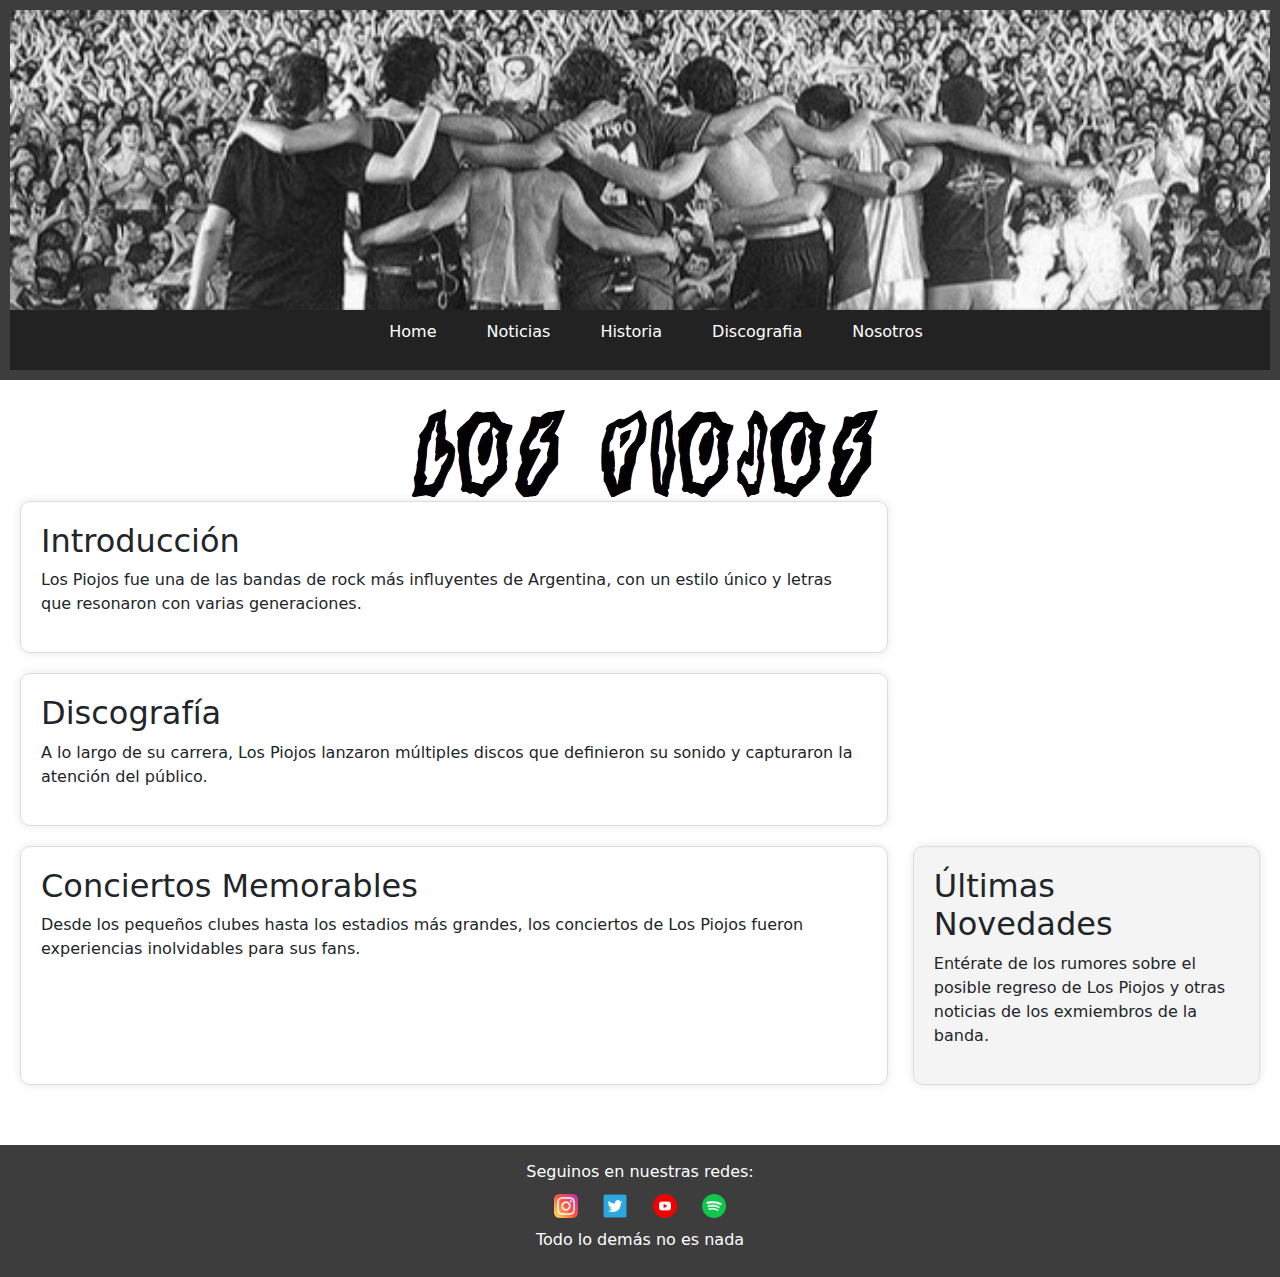
<file: index.html>
<!DOCTYPE html>
<html lang="en">
<head>
    <meta charset="UTF-8">
    <meta name="viewport" content="width=device-width, initial-scale=1.0">
    <meta name="description" content="Descubre todo sobre Los Piojos, la icónica banda de rock argentino. Explora su discografía completa, fechas de giras, noticias y más. Escucha sus grandes éxitos en Spotify.">

    <link rel="preconnect" href="https://fonts.googleapis.com">
    <link rel="preconnect" href="https://fonts.gstatic.com" crossorigin>
    <link href="https://fonts.googleapis.com/css2?family=Ubuntu:ital,wght@0,300;0,400;0,500;0,700;1,300;1,400;1,500;1,700&display=swap" rel="stylesheet">
    <link rel="stylesheet" href="https://cdnjs.cloudflare.com/ajax/libs/animate.css/4.1.1/animate.min.css"/>
    <link rel="stylesheet" href="css/estilo.css">
    <link rel="icon" href="img/infinito.ico" type="image/x-icon">
    <link href="https://cdn.jsdelivr.net/npm/bootstrap@5.3.0-alpha3/dist/css/bootstrap.min.css" rel="stylesheet">
    <script src="https://cdn.jsdelivr.net/npm/bootstrap@5.3.0-alpha3/dist/js/bootstrap.bundle.min.js"></script>


    <title>Los Piojos | Todo Sobre la Mítica Banda de Rock Argentino</title>
</head>
<body>
    <header>
        <div id="carouselExample" class="carousel slide" data-bs-ride="carousel">
            <div class="carousel-inner">
                <div class="carousel-item active">
                    <img src="img/lospiojosfondo.jfif" class="d-block w-100" alt="Los Piojos 1">
                </div>
                <div class="carousel-item">
                    <img src="img/piojos2.jpg" class="d-block w-100" alt="Los Piojos 2">
                </div>
                <div class="carousel-item">
                    <img src="img/piojos3.jpg" class="d-block w-100" alt="Los Piojos 3">
                </div>
            </div>
            <button class="carousel-control-prev" type="button" data-bs-target="#carouselExample" data-bs-slide="prev">
                <span class="carousel-control-prev-icon" aria-hidden="true"></span>
                <span class="visually-hidden">Previous</span>
            </button>
            <button class="carousel-control-next" type="button" data-bs-target="#carouselExample" data-bs-slide="next">
                <span class="carousel-control-next-icon" aria-hidden="true"></span>
                <span class="visually-hidden">Next</span>
            </button>
        </div>

        <nav>
            <ul>
                <li>
                    <a href="index.html">Home</a>
                </li>
                <li>
                    <a href="html/noticias.html">Noticias</a>
                </li>
                <li>
                    <a href="html/historia.html">Historia</a>
                </li>
                <li>
                    <a href="html/discografia.html">Discografia</a>
                </li>
                <li>
                    <a href="html/nosotros.html">Nosotros</a>
                </li>
            </ul>
        </nav>

     </header>

     <main class="flex-container">
        <div class="title-image">
            <img src="img/titulo_piojos.png" alt="letra fuente Los Piojos" class="img-title">
        </div>
    
        <section class="section" id="seccion1">
            <h2>Introducción</h2>
            <p>Los Piojos fue una de las bandas de rock más influyentes de Argentina, con un estilo único y letras que resonaron con varias generaciones.</p>
        </section>
        <section class="section" id="seccion2">
            <h2>Discografía</h2>
            <p>A lo largo de su carrera, Los Piojos lanzaron múltiples discos que definieron su sonido y capturaron la atención del público.</p>
        </section>
        <section class="section" id="seccion3">
            <h2>Conciertos Memorables</h2>
            <p>Desde los pequeños clubes hasta los estadios más grandes, los conciertos de Los Piojos fueron experiencias inolvidables para sus fans.</p>
        </section>
    
        <aside class="sidebar">
            <h2>Últimas Novedades</h2>
            <p>Entérate de los rumores sobre el posible regreso de Los Piojos y otras noticias de los exmiembros de la banda.</p>
        </aside>

    </main>
    
    


    <footer>
        <p>Seguinos en nuestras redes:</p>
        <div class="social-icons">
            <a href="https://www.instagram.com/lospiojosoficial?utm_source=ig_web_button_share_sheet&igsh=ZDNlZDc0MzIxNw==" target="_blank" aria-label="Instagram">
                <img src="img/instagram-icon.png" alt="Instagram">
            </a>
            <a href="https://x.com/piojosoficial" target="_blank" aria-label="Twitter">
                <img src="img/twitter-icon.png" alt="Twitter">
            </a>
            <a href="https://www.youtube.com/@OficialLosPiojos" target="_blank" aria-label="YouTube">
                <img src="img/youtube-icon.png" alt="YouTube">
            </a>
            <a href="https://open.spotify.com/intl-es/artist/0SnyKkoyBaB2fG8IJH4xmU?si=rE6_kmeyRdGjo5HHh5IkLw" target="_blank" aria-label="Spotify">
                <img src="img/spotify-icon.png" alt="Spotify">
            </a>
        </div>
        <p class="footer-legend">Todo lo demás no es nada</p>
    </footer>
    
    
</body>
</html>
</file>
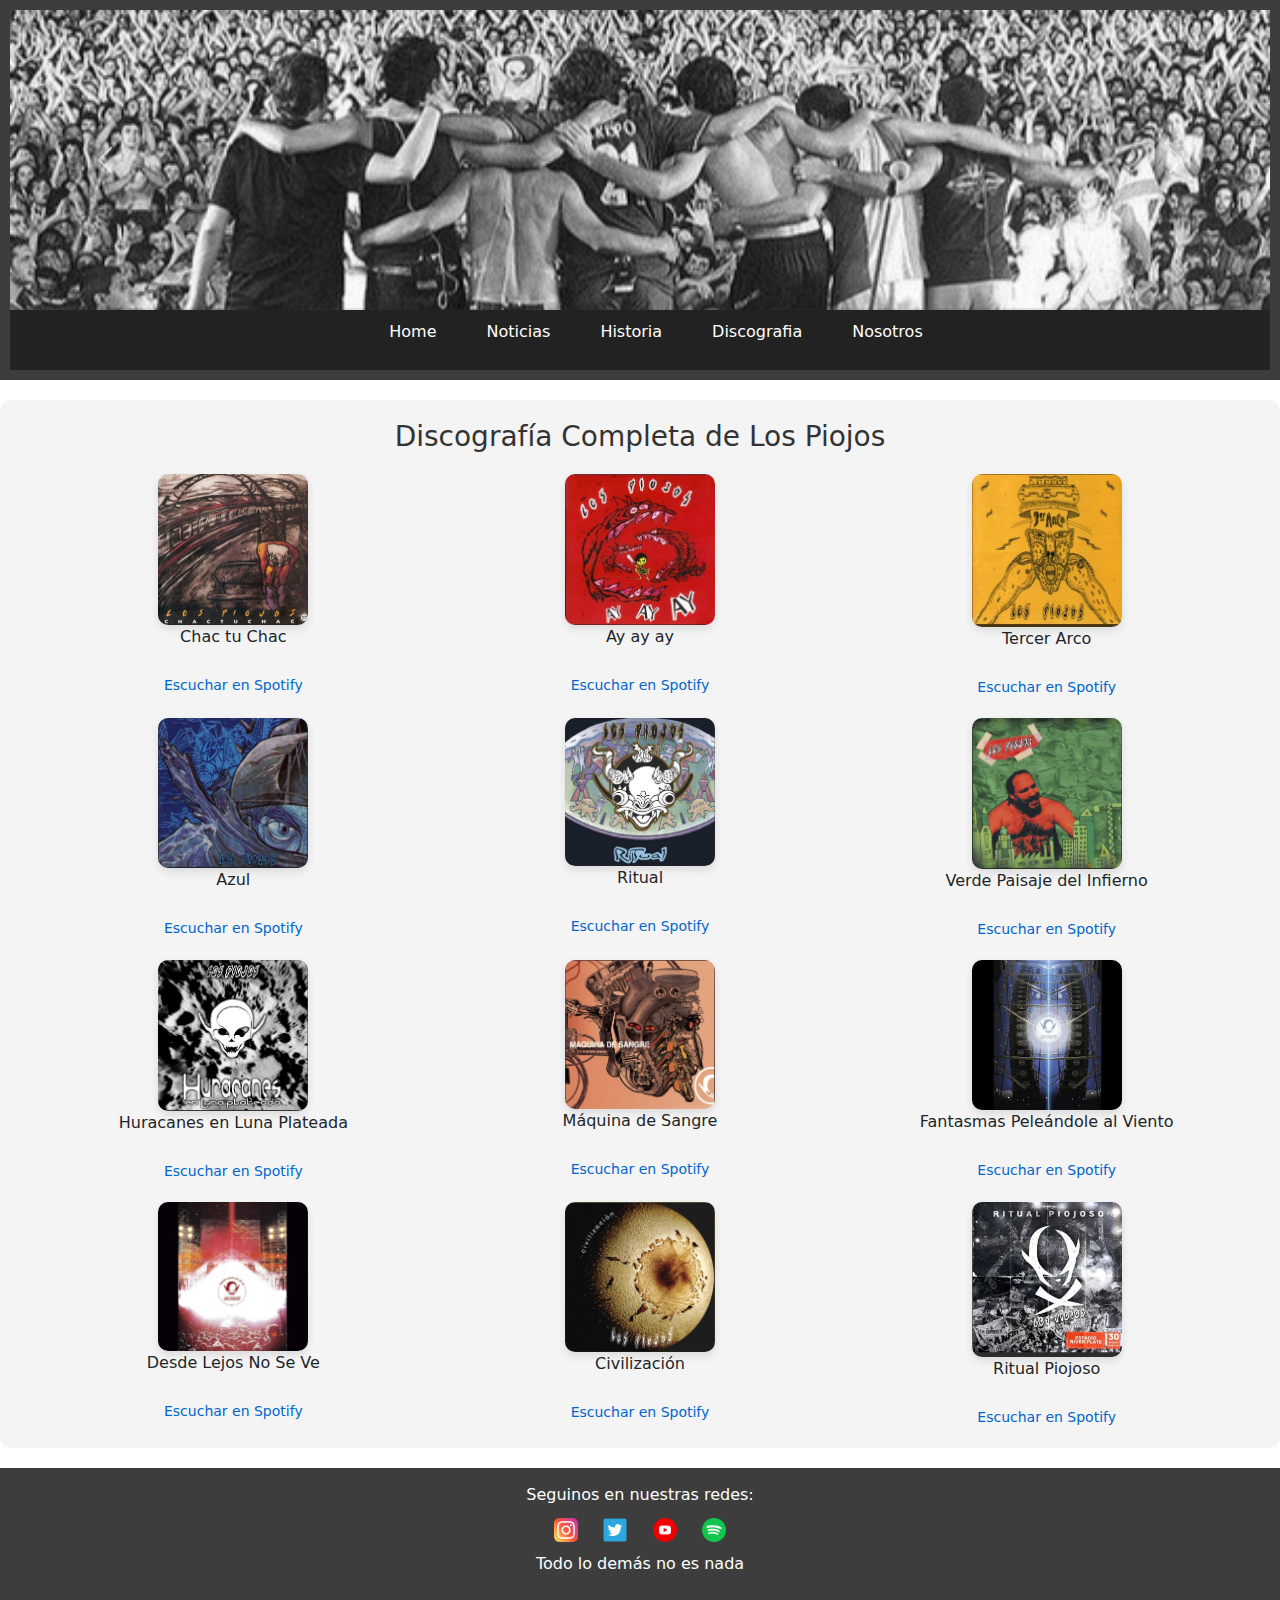
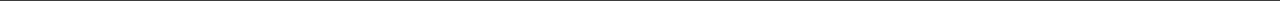
<file: html/discografia.html>
<!DOCTYPE html>
<html lang="en">
    <head>
        <meta charset="UTF-8">
        <meta name="viewport" content="width=device-width, initial-scale=1.0">
        <meta name="description" content="Explora la discografía completa de Los Piojos, la legendaria banda de rock argentino. Conoce sus álbumes, escucha sus canciones en Spotify y revive su legado musical." />

        <link rel="preconnect" href="https://fonts.googleapis.com">
        <link rel="preconnect" href="https://fonts.gstatic.com" crossorigin>
        <link href="https://fonts.googleapis.com/css2?family=Ubuntu:ital,wght@0,300;0,400;0,500;0,700;1,300;1,400;1,500;1,700&display=swap" rel="stylesheet">
        <link rel="stylesheet" href="../css/estilo.css">
        <link rel="icon" href="../img/infinito.ico" type="image/x-icon">
        <link rel="stylesheet" href="https://cdnjs.cloudflare.com/ajax/libs/animate.css/4.1.1/animate.min.css"/>
        <link href="https://cdn.jsdelivr.net/npm/bootstrap@5.3.0-alpha3/dist/css/bootstrap.min.css" rel="stylesheet">
        <script src="https://cdn.jsdelivr.net/npm/bootstrap@5.3.0-alpha3/dist/js/bootstrap.bundle.min.js"></script>

    
        <title>Discografia | Los piojos</title>
    </head>
<body>
    <header>
        <div id="carouselExample" class="carousel slide" data-bs-ride="carousel">
            <div class="carousel-inner">
                <div class="carousel-item active">
                    <img src="../img/lospiojosfondo.jfif" class="d-block w-100" alt="Los Piojos 1">
                </div>
                <div class="carousel-item">
                    <img src="../img/piojos2.jpg" class="d-block w-100" alt="Los Piojos 2">
                </div>
                <div class="carousel-item">
                    <img src="../img/piojos3.jpg" class="d-block w-100" alt="Los Piojos 3">
                </div>
            </div>
            <button class="carousel-control-prev" type="button" data-bs-target="#carouselExample" data-bs-slide="prev">
                <span class="carousel-control-prev-icon" aria-hidden="true"></span>
                <span class="visually-hidden">Previous</span>
            </button>
            <button class="carousel-control-next" type="button" data-bs-target="#carouselExample" data-bs-slide="next">
                <span class="carousel-control-next-icon" aria-hidden="true"></span>
                <span class="visually-hidden">Next</span>
            </button>
        </div>

        <nav>
            <ul>
                <li>
                    <a href="../index.html">Home</a>
                </li>
                <li>
                    <a href="noticias.html">Noticias</a>
                </li>
                <li>
                    <a href="historia.html">Historia</a>
                </li>
                <li>
                    <a href="discografia.html">Discografia</a>
                </li>
                <li>
                    <a href="nosotros.html">Nosotros</a>
                </li>
            </ul>
        </nav>
    </header>   

    <main class="flex-container" id="discografia">
        <h2>Discografía Completa de Los Piojos</h2>
    
        <div class="discografia-grid">
            <div class="disco">
                <img src="../img/chactuchac.jpeg" alt="Portada Disco Chac tu chac" class="animate__animated">
                <p>Chac tu Chac</p>
                <a href="https://open.spotify.com/album/5OWKnhm9lqNlQwZRXdzzLK?si=iaLGPdsoT5Ks8mpAvmB8KA" target="_blank">Escuchar en Spotify</a>
            </div>
            <div class="disco">
                <img src="../img/ayayay.jpeg" alt="Portada Disco Ay ay ay" class="animate__animated">
                <p>Ay ay ay</p>
                <a href="https://open.spotify.com/album/5kgCug9cl7cMJ5BY3wigRK?si=MjdKa9erScC74TJWMWGMCA" target="_blank">Escuchar en Spotify</a>
            </div>
            <div class="disco">
                <img src="../img/tercerarco.jpeg" alt="Portada Disco Tercer Arco" class="animate__animated">
                <p>Tercer Arco</p>
                <a href="https://open.spotify.com/album/2tqxwMkehDRiz4gErUNZ0Q?si=4U2SNkCdT_yDKIfxFOD5Xw" target="_blank">Escuchar en Spotify</a>
            </div>
            <div class="disco">
                <img src="../img/azul.jpeg" alt="Portada Disco Azul" class="animate__animated">
                <p>Azul</p>
                <a href="https://open.spotify.com/album/0ryyNNi9K5iLu7v4uQSJ4c?si=07W2zsfDQLelZiVUnm0dzA" target="_blank">Escuchar en Spotify</a>
            </div>
            <div class="disco">
                <img src="../img/ritual.jpeg" alt="Portada Disco Ritual" class="animate__animated">
                <p>Ritual</p>
                <a href="https://open.spotify.com/album/47XbhizOVQhLU4g4A3J53M?si=bCfOQYBdTg6dsVzcWwCG-Q" target="_blank">Escuchar en Spotify</a>
            </div>
            <div class="disco">
                <img src="../img/verdePaisaje.jpeg" alt="Portada Disco Verde Paisaje" class="animate__animated">
                <p>Verde Paisaje del Infierno</p>
                <a href="https://open.spotify.com/album/0i2Y8YNiC3oQDFIsgWI3cP?si=Ug6XTJexQ2aLNx6G0oV7VA" target="_blank">Escuchar en Spotify</a>
            </div>
            <div class="disco">
                <img src="../img/huracanes.jpeg" alt="Portada Disco Huracanes en Luna Plateada" class="animate__animated">
                <p>Huracanes en Luna Plateada</p>
                <a href="https://open.spotify.com/album/0ZpWjfD5LMjMJvrCdC7P3J?si=6HdNf12tTjGkR3sXslcj6g" target="_blank">Escuchar en Spotify</a>
            </div>
            <div class="disco">
                <img src="../img/maquina.jpeg" alt="Portada Disco Maquina de Sangre" class="animate__animated">
                <p>Máquina de Sangre</p>
                <a href="https://open.spotify.com/album/5kCM1EfwsAr8VuV7OS5zLL?si=-8m3YwPRQ7G4N5r-q9bA0g" target="_blank">Escuchar en Spotify</a>
            </div>
            <div class="disco">
                <img src="../img/dvdFantasmas.jpeg" alt="Portada Dvd Fantasmas Peleandole al viento" class="animate__animated">
                <p>Fantasmas Peleándole al Viento</p>
                <a href="https://open.spotify.com/album/7MRwDeZfPnfMEkeTV1DqIx?si=BpCOF-U_Q5ycANH9CaT57g" target="_blank">Escuchar en Spotify</a>
            </div>
            <div class="disco">
                <img src="../img/dvdDesdeLejos.jpeg" alt="Portada Dvd Desde Lejos no se ve" class="animate__animated">
                <p>Desde Lejos No Se Ve</p>
                <a href="https://open.spotify.com/album/0pklZTMjcGqRk3d6W3puxz?si=ZkpdCDWDQ_-DO7POXtV8Wg" target="_blank">Escuchar en Spotify</a>
            </div>
            <div class="disco">
                <img src="../img/civilizacion.jpeg" alt="Portada Disco Civilizacion" class="animate__animated">
                <p>Civilización</p>
                <a href="https://open.spotify.com/album/0aPjWHFy8wvMwUBhWVq6TV?si=xufFfURiRXWIy2r3XudgTw" target="_blank">Escuchar en Spotify</a>
            </div>
            <div class="disco">
                <img src="../img/ultimoRitual.jpeg" alt="Portada Disco Ritual Piojoso" class="animate__animated">
                <p>Ritual Piojoso</p>
                <a href="https://open.spotify.com/album/7v7UBXatukF69a99XWjjX6?si=p5UZvPtJRCyWrPT9MM-c3A" target="_blank">Escuchar en Spotify</a>
            </div>
        </div>
    </main>
    
    

    <footer>
        <p>Seguinos en nuestras redes:</p>
        <div class="social-icons">
            <a href="https://www.instagram.com/lospiojosoficial?utm_source=ig_web_button_share_sheet&igsh=ZDNlZDc0MzIxNw==" target="_blank" aria-label="Instagram">
                <img src="../img/instagram-icon.png" alt="Instagram">
            </a>
            <a href="https://x.com/piojosoficial" target="_blank" aria-label="Twitter">
                <img src="../img/twitter-icon.png" alt="Twitter">
            </a>
            <a href="https://www.youtube.com/@OficialLosPiojos" target="_blank" aria-label="YouTube">
                <img src="../img/youtube-icon.png" alt="YouTube">
            </a>
            <a href="https://open.spotify.com/intl-es/artist/0SnyKkoyBaB2fG8IJH4xmU?si=rE6_kmeyRdGjo5HHh5IkLw" target="_blank" aria-label="Spotify">
                <img src="../img/spotify-icon.png" alt="Spotify">
            </a>
        </div>
        <p class="footer-legend">Todo lo demás no es nada</p>
    </footer>
    
</body>
</html>
</file>
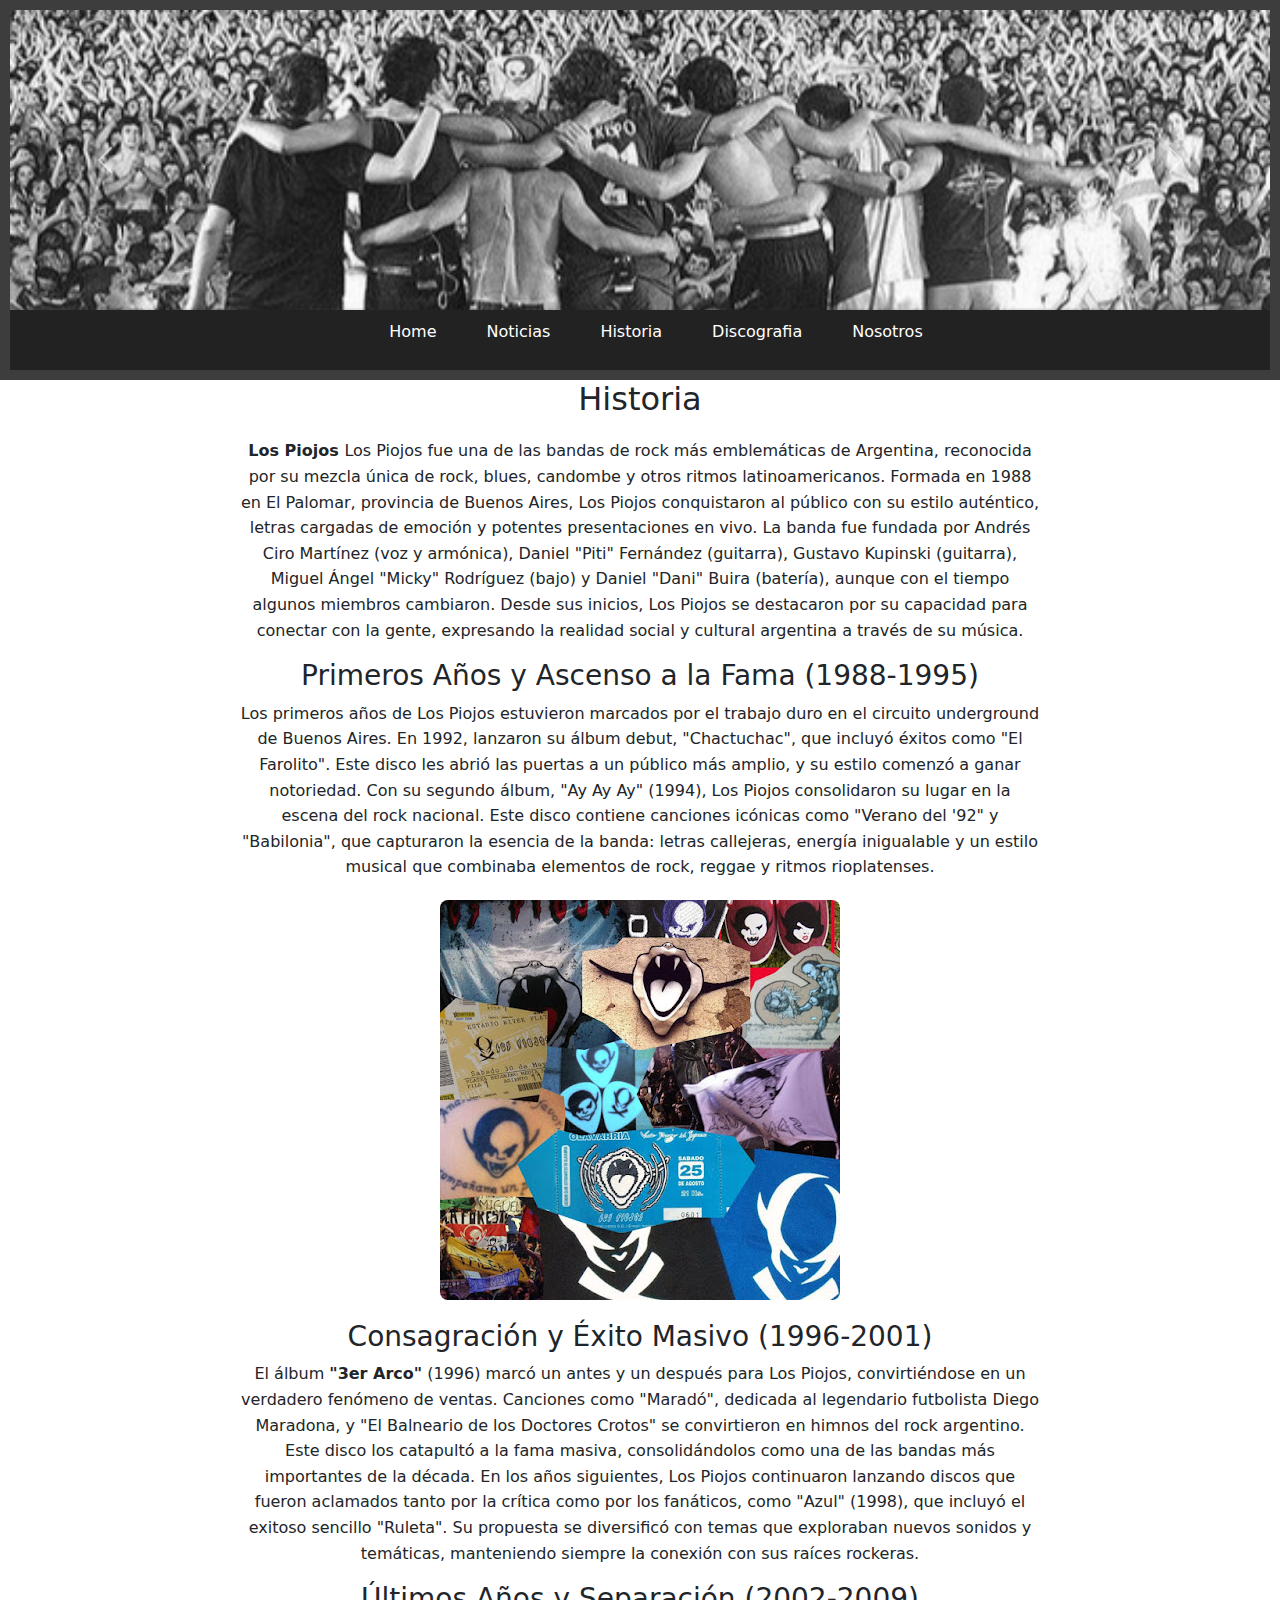
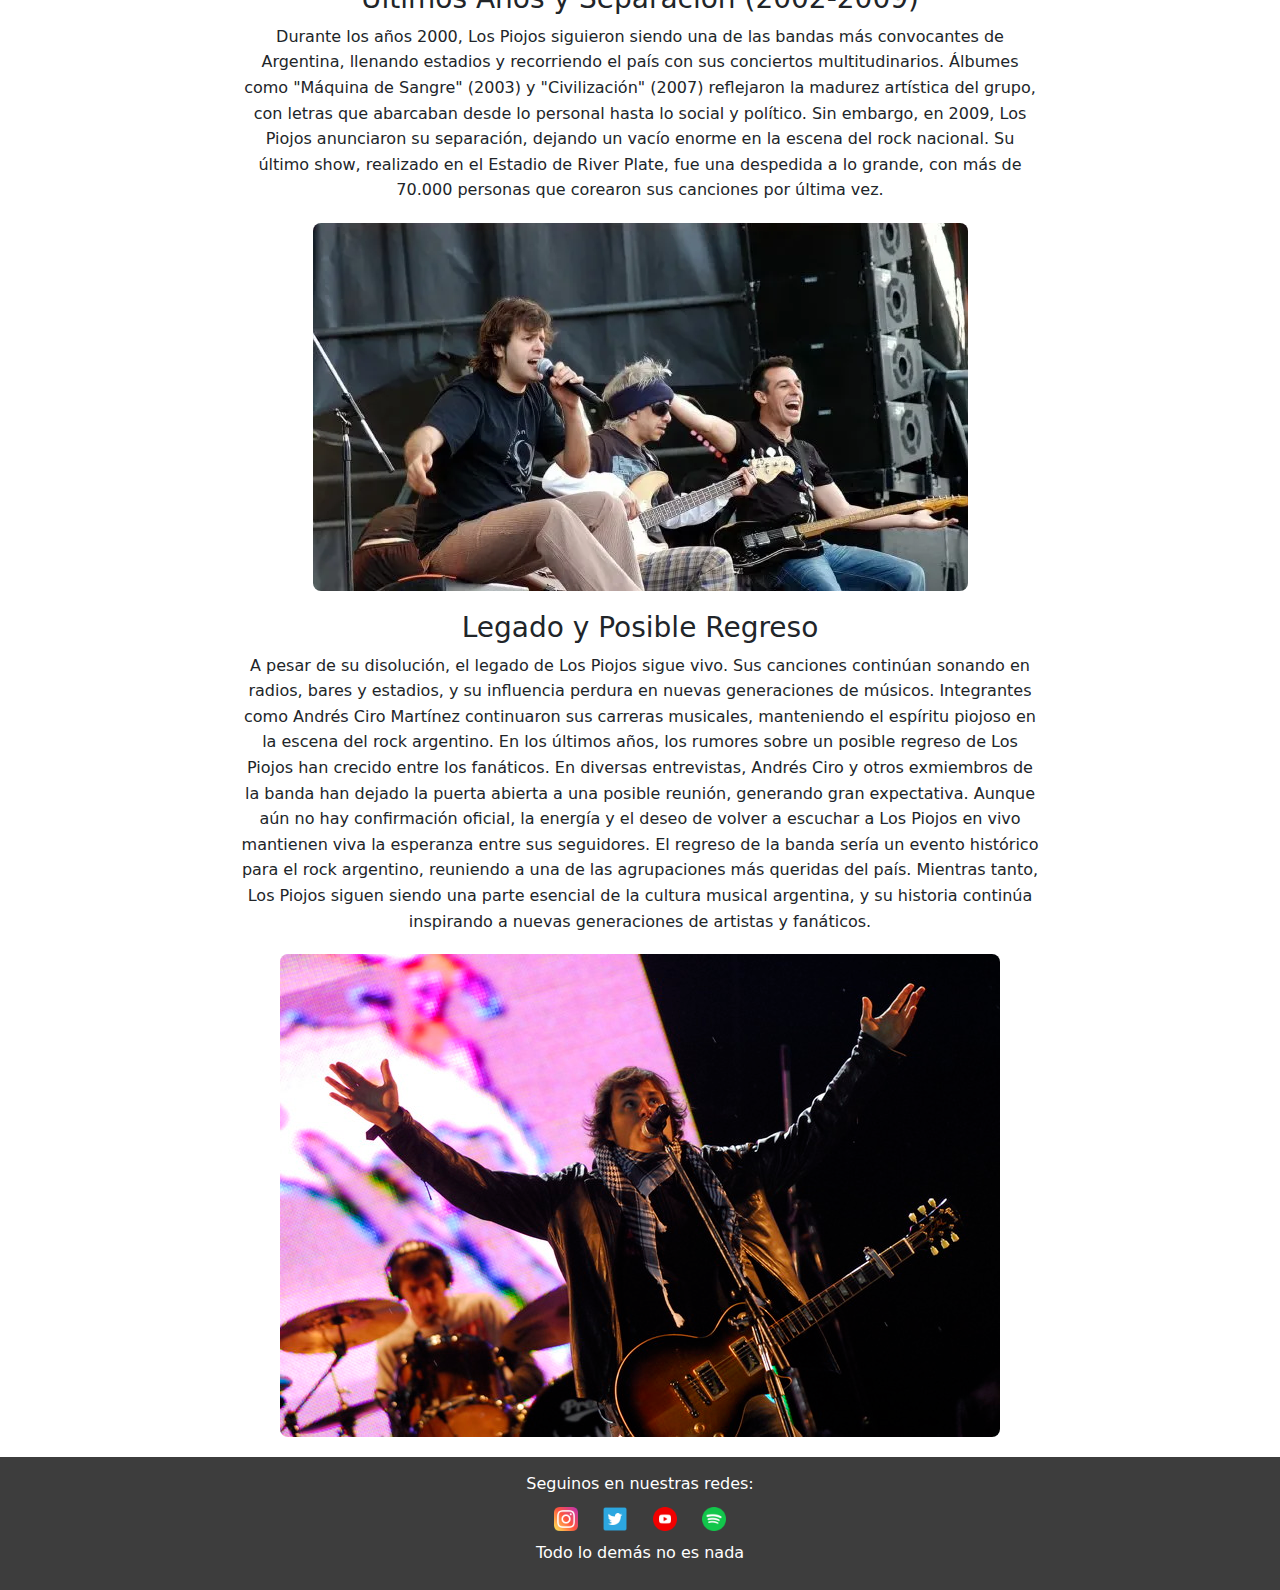
<file: html/historia.html>
<!DOCTYPE html>
<html lang="en">
    <head>
        <meta charset="UTF-8">
        <meta name="viewport" content="width=device-width, initial-scale=1.0">
        <meta name="description" content="Conoce la historia de Los Piojos, una de las bandas más influyentes del rock argentino. Desde sus inicios en los 80 hasta su consagración en la música nacional." />

        <link rel="preconnect" href="https://fonts.googleapis.com">
        <link rel="preconnect" href="https://fonts.gstatic.com" crossorigin>
        <link href="https://fonts.googleapis.com/css2?family=Ubuntu:ital,wght@0,300;0,400;0,500;0,700;1,300;1,400;1,500;1,700&display=swap" rel="stylesheet">
        <link rel="stylesheet" href="../css/estilo.css">
        <link rel="icon" href="../img/infinito.ico" type="image/x-icon">
        <link href="https://cdn.jsdelivr.net/npm/bootstrap@5.3.0-alpha3/dist/css/bootstrap.min.css" rel="stylesheet">
        <script src="https://cdn.jsdelivr.net/npm/bootstrap@5.3.0-alpha3/dist/js/bootstrap.bundle.min.js"></script>

    
        <title>Historia | Los piojos</title>
    </head>
<body>
    <header>
        <div id="carouselExample" class="carousel slide" data-bs-ride="carousel">
            <div class="carousel-inner">
                <div class="carousel-item active">
                    <img src="../img/lospiojosfondo.jfif" class="d-block w-100" alt="Los Piojos 1">
                </div>
                <div class="carousel-item">
                    <img src="../img/piojos2.jpg" class="d-block w-100" alt="Los Piojos 2">
                </div>
                <div class="carousel-item">
                    <img src="../img/piojos3.jpg" class="d-block w-100" alt="Los Piojos 3">
                </div>
            </div>
            <button class="carousel-control-prev" type="button" data-bs-target="#carouselExample" data-bs-slide="prev">
                <span class="carousel-control-prev-icon" aria-hidden="true"></span>
                <span class="visually-hidden">Previous</span>
            </button>
            <button class="carousel-control-next" type="button" data-bs-target="#carouselExample" data-bs-slide="next">
                <span class="carousel-control-next-icon" aria-hidden="true"></span>
                <span class="visually-hidden">Next</span>
            </button>
        </div>

        <nav>
            <ul>
                <li>
                    <a href="../index.html">Home</a>
                </li>
                <li>
                    <a href="noticias.html">Noticias</a>
                </li>
                <li>
                    <a href="historia.html">Historia</a>
                </li>
                <li>
                    <a href="discografia.html">Discografia</a>
                </li>
                <li>
                    <a href="nosotros.html">Nosotros</a>
                </li>
            </ul>
        </nav>
    </header>   

    <main class="container">
        <section class="historia text-center">
            <h2>Historia</h2>
            <article>
                <p><strong>Los Piojos </strong> Los Piojos fue una de las bandas de rock más emblemáticas de Argentina, reconocida por su mezcla única de rock, blues, candombe y otros ritmos latinoamericanos. Formada en 1988 en El Palomar, provincia de Buenos Aires, Los Piojos conquistaron al público con su estilo auténtico, letras cargadas de emoción y potentes presentaciones en vivo.

                    La banda fue fundada por Andrés Ciro Martínez (voz y armónica), Daniel "Piti" Fernández (guitarra), Gustavo Kupinski (guitarra), Miguel Ángel "Micky" Rodríguez (bajo) y Daniel "Dani" Buira (batería), aunque con el tiempo algunos miembros cambiaron. Desde sus inicios, Los Piojos se destacaron por su capacidad para conectar con la gente, expresando la realidad social y cultural argentina a través de su música.</p>
    
                <h3>Primeros Años y Ascenso a la Fama (1988-1995)</h3>
                <p>Los primeros años de Los Piojos estuvieron marcados por el trabajo duro en el circuito underground de Buenos Aires. En 1992, lanzaron su álbum debut, "Chactuchac", que incluyó éxitos como "El Farolito". Este disco les abrió las puertas a un público más amplio, y su estilo comenzó a ganar notoriedad.

                    Con su segundo álbum, "Ay Ay Ay" (1994), Los Piojos consolidaron su lugar en la escena del rock nacional. Este disco contiene canciones icónicas como "Verano del '92" y "Babilonia", que capturaron la esencia de la banda: letras callejeras, energía inigualable y un estilo musical que combinaba elementos de rock, reggae y ritmos rioplatenses.</p>

                    <div class="separador-imagen">
                        <img src="../img/separador1.jpg" alt="collage logos">
                    </div>
                    
    
                <h3>Consagración y Éxito Masivo (1996-2001)</h3>
                <p>El álbum <strong>"3er Arco"</strong> (1996) marcó un antes y un después para Los Piojos, convirtiéndose en un verdadero fenómeno de ventas. Canciones como "Maradó", dedicada al legendario futbolista Diego Maradona, y "El Balneario de los Doctores Crotos" se convirtieron en himnos del rock argentino. Este disco los catapultó a la fama masiva, consolidándolos como una de las bandas más importantes de la década.

                    En los años siguientes, Los Piojos continuaron lanzando discos que fueron aclamados tanto por la crítica como por los fanáticos, como "Azul" (1998), que incluyó el exitoso sencillo "Ruleta". Su propuesta se diversificó con temas que exploraban nuevos sonidos y temáticas, manteniendo siempre la conexión con sus raíces rockeras.</p>
    
                <h3>Últimos Años y Separación (2002-2009)</h3>
                <p>Durante los años 2000, Los Piojos siguieron siendo una de las bandas más convocantes de Argentina, llenando estadios y recorriendo el país con sus conciertos multitudinarios. Álbumes como "Máquina de Sangre" (2003) y "Civilización" (2007) reflejaron la madurez artística del grupo, con letras que abarcaban desde lo personal hasta lo social y político.

                    Sin embargo, en 2009, Los Piojos anunciaron su separación, dejando un vacío enorme en la escena del rock nacional. Su último show, realizado en el Estadio de River Plate, fue una despedida a lo grande, con más de 70.000 personas que corearon sus canciones por última vez.</p>

                    <div class="separador-imagen">
                        <img src="../img/separador2.webp" alt="Ciro, Micky y Pity en vivo">
                    </div>
                    
    
                <h3>Legado y Posible Regreso</h3>
                <p>A pesar de su disolución, el legado de Los Piojos sigue vivo. Sus canciones continúan sonando en radios, bares y estadios, y su influencia perdura en nuevas generaciones de músicos. Integrantes como Andrés Ciro Martínez continuaron sus carreras musicales, manteniendo el espíritu piojoso en la escena del rock argentino.

                    En los últimos años, los rumores sobre un posible regreso de Los Piojos han crecido entre los fanáticos. En diversas entrevistas, Andrés Ciro y otros exmiembros de la banda han dejado la puerta abierta a una posible reunión, generando gran expectativa. Aunque aún no hay confirmación oficial, la energía y el deseo de volver a escuchar a Los Piojos en vivo mantienen viva la esperanza entre sus seguidores.
                    
                    El regreso de la banda sería un evento histórico para el rock argentino, reuniendo a una de las agrupaciones más queridas del país. Mientras tanto, Los Piojos siguen siendo una parte esencial de la cultura musical argentina, y su historia continúa inspirando a nuevas generaciones de artistas y fanáticos.</p>

                    <div class="separador-imagen">
                        <img src="../img/separador3.jpg" alt="Ciro cantando en el ultimo Ritual">
                    </div>
                    
            </article>
        </section>

    </main>

    <footer>
        <p>Seguinos en nuestras redes:</p>
        <div class="social-icons">
            <a href="https://www.instagram.com/lospiojosoficial?utm_source=ig_web_button_share_sheet&igsh=ZDNlZDc0MzIxNw==" target="_blank" aria-label="Instagram">
                <img src="../img/instagram-icon.png" alt="Instagram">
            </a>
            <a href="https://x.com/piojosoficial" target="_blank" aria-label="Twitter">
                <img src="../img/twitter-icon.png" alt="Twitter">
            </a>
            <a href="https://www.youtube.com/@OficialLosPiojos" target="_blank" aria-label="YouTube">
                <img src="../img/youtube-icon.png" alt="YouTube">
            </a>
            <a href="https://open.spotify.com/intl-es/artist/0SnyKkoyBaB2fG8IJH4xmU?si=rE6_kmeyRdGjo5HHh5IkLw" target="_blank" aria-label="Spotify">
                <img src="../img/spotify-icon.png" alt="Spotify">
            </a>
        </div>
        <p class="footer-legend">Todo lo demás no es nada</p>
    </footer>
    
</body>
</html>
</file>
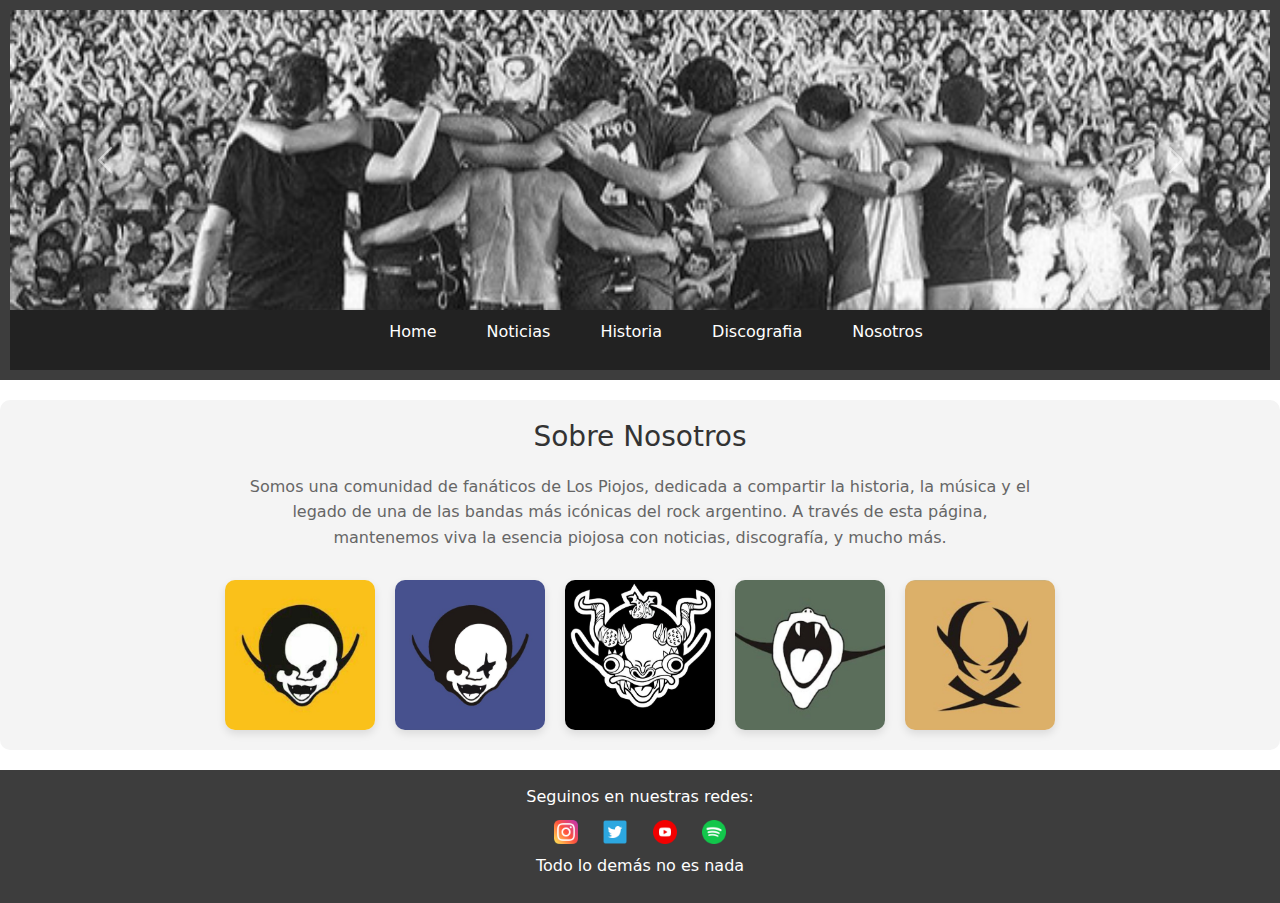
<file: html/nosotros.html>
<!DOCTYPE html>
<html lang="en">
    <head>
        <meta charset="UTF-8">
        <meta name="viewport" content="width=device-width, initial-scale=1.0">
        <meta name="description" content="Somos una página dedicada a Los Piojos, creada por fanáticos para fanáticos. Aquí encontrarás información completa sobre la banda, su música y su impacto en el rock argentino." />

        <link rel="preconnect" href="https://fonts.googleapis.com">
        <link rel="preconnect" href="https://fonts.gstatic.com" crossorigin>
        <link href="https://fonts.googleapis.com/css2?family=Ubuntu:ital,wght@0,300;0,400;0,500;0,700;1,300;1,400;1,500;1,700&display=swap" rel="stylesheet">
        <link rel="stylesheet" href="../css/estilo.css">
        <link rel="icon" href="../img/infinito.ico" type="image/x-icon">
        <link rel="stylesheet" href="https://cdnjs.cloudflare.com/ajax/libs/animate.css/4.1.1/animate.min.css"/>
        <link href="https://cdn.jsdelivr.net/npm/bootstrap@5.3.0-alpha3/dist/css/bootstrap.min.css" rel="stylesheet">
        <script src="https://cdn.jsdelivr.net/npm/bootstrap@5.3.0-alpha3/dist/js/bootstrap.bundle.min.js"></script>

    
        <title>Nosotros | Los piojos</title>
    </head>
<body>
    <header>
        <div id="carouselExample" class="carousel slide" data-bs-ride="carousel">
            <div class="carousel-inner">
                <div class="carousel-item active">
                    <img src="../img/lospiojosfondo.jfif" class="d-block w-100" alt="Los Piojos 1">
                </div>
                <div class="carousel-item">
                    <img src="../img/piojos2.jpg" class="d-block w-100" alt="Los Piojos 2">
                </div>
                <div class="carousel-item">
                    <img src="../img/piojos3.jpg" class="d-block w-100" alt="Los Piojos 3">
                </div>
            </div>
            <button class="carousel-control-prev" type="button" data-bs-target="#carouselExample" data-bs-slide="prev">
                <span class="carousel-control-prev-icon" aria-hidden="true"></span>
                <span class="visually-hidden">Previous</span>
            </button>
            <button class="carousel-control-next" type="button" data-bs-target="#carouselExample" data-bs-slide="next">
                <span class="carousel-control-next-icon" aria-hidden="true"></span>
                <span class="visually-hidden">Next</span>
            </button>
        </div>

        <nav>
            <ul>
                <li>
                    <a href="../index.html">Home</a>
                </li>
                <li>
                    <a href="noticias.html">Noticias</a>
                </li>
                <li>
                    <a href="historia.html">Historia</a>
                </li>
                <li>
                    <a href="discografia.html">Discografia</a>
                </li>
                <li>
                    <a href="nosotros.html">Nosotros</a>
                </li>
            </ul>
        </nav>
    </header>   

    <main>
        <section id="nosotros">
            <h2>Sobre Nosotros</h2>
            <p>Somos una comunidad de fanáticos de Los Piojos, dedicada a compartir la historia, la música y el legado de una de las bandas más icónicas del rock argentino. A través de esta página, mantenemos viva la esencia piojosa con noticias, discografía, y mucho más.</p>
        
            <div class="logos-container">
                <div class="logo">
                    <img src="../img/logo1.jpeg" alt="Logo de Disco Tercer Arco" class="animate__animated">
                </div>
                <div class="logo">
                    <img src="../img/logo2.jpeg" alt="Logo de Disco Azul" class="animate__animated">
                </div>
                <div class="logo">
                    <img src="../img/logo3.jpeg" alt="Logo de Disco Ritual" class="animate__animated">
                </div>
                <div class="logo">
                    <img src="../img/logo4.jpeg" alt="Logo de Disco Verde Paisaje" class="animate__animated">
                </div>
                <div class="logo">
                    <img src="../img/logo5.jpeg" alt="Logo de Disco Civilizacion" class="animate__animated">
                </div>
            </div>
        </section>
        
        <!-- Añadir enlace a la librería animate.css -->
        <link rel="stylesheet" href="https://cdnjs.cloudflare.com/ajax/libs/animate.css/4.1.1/animate.min.css"/>
        

    </main>

    <footer>
        <p>Seguinos en nuestras redes:</p>
        <div class="social-icons">
            <a href="https://www.instagram.com/lospiojosoficial?utm_source=ig_web_button_share_sheet&igsh=ZDNlZDc0MzIxNw==" target="_blank" aria-label="Instagram">
                <img src="../img/instagram-icon.png" alt="Instagram">
            </a>
            <a href="https://x.com/piojosoficial" target="_blank" aria-label="Twitter">
                <img src="../img/twitter-icon.png" alt="Twitter">
            </a>
            <a href="https://www.youtube.com/@OficialLosPiojos" target="_blank" aria-label="YouTube">
                <img src="../img/youtube-icon.png" alt="YouTube">
            </a>
            <a href="https://open.spotify.com/intl-es/artist/0SnyKkoyBaB2fG8IJH4xmU?si=rE6_kmeyRdGjo5HHh5IkLw" target="_blank" aria-label="Spotify">
                <img src="../img/spotify-icon.png" alt="Spotify">
            </a>
        </div>
        <p class="footer-legend">Todo lo demás no es nada</p>
    </footer>
    
</body>
</html>
</file>
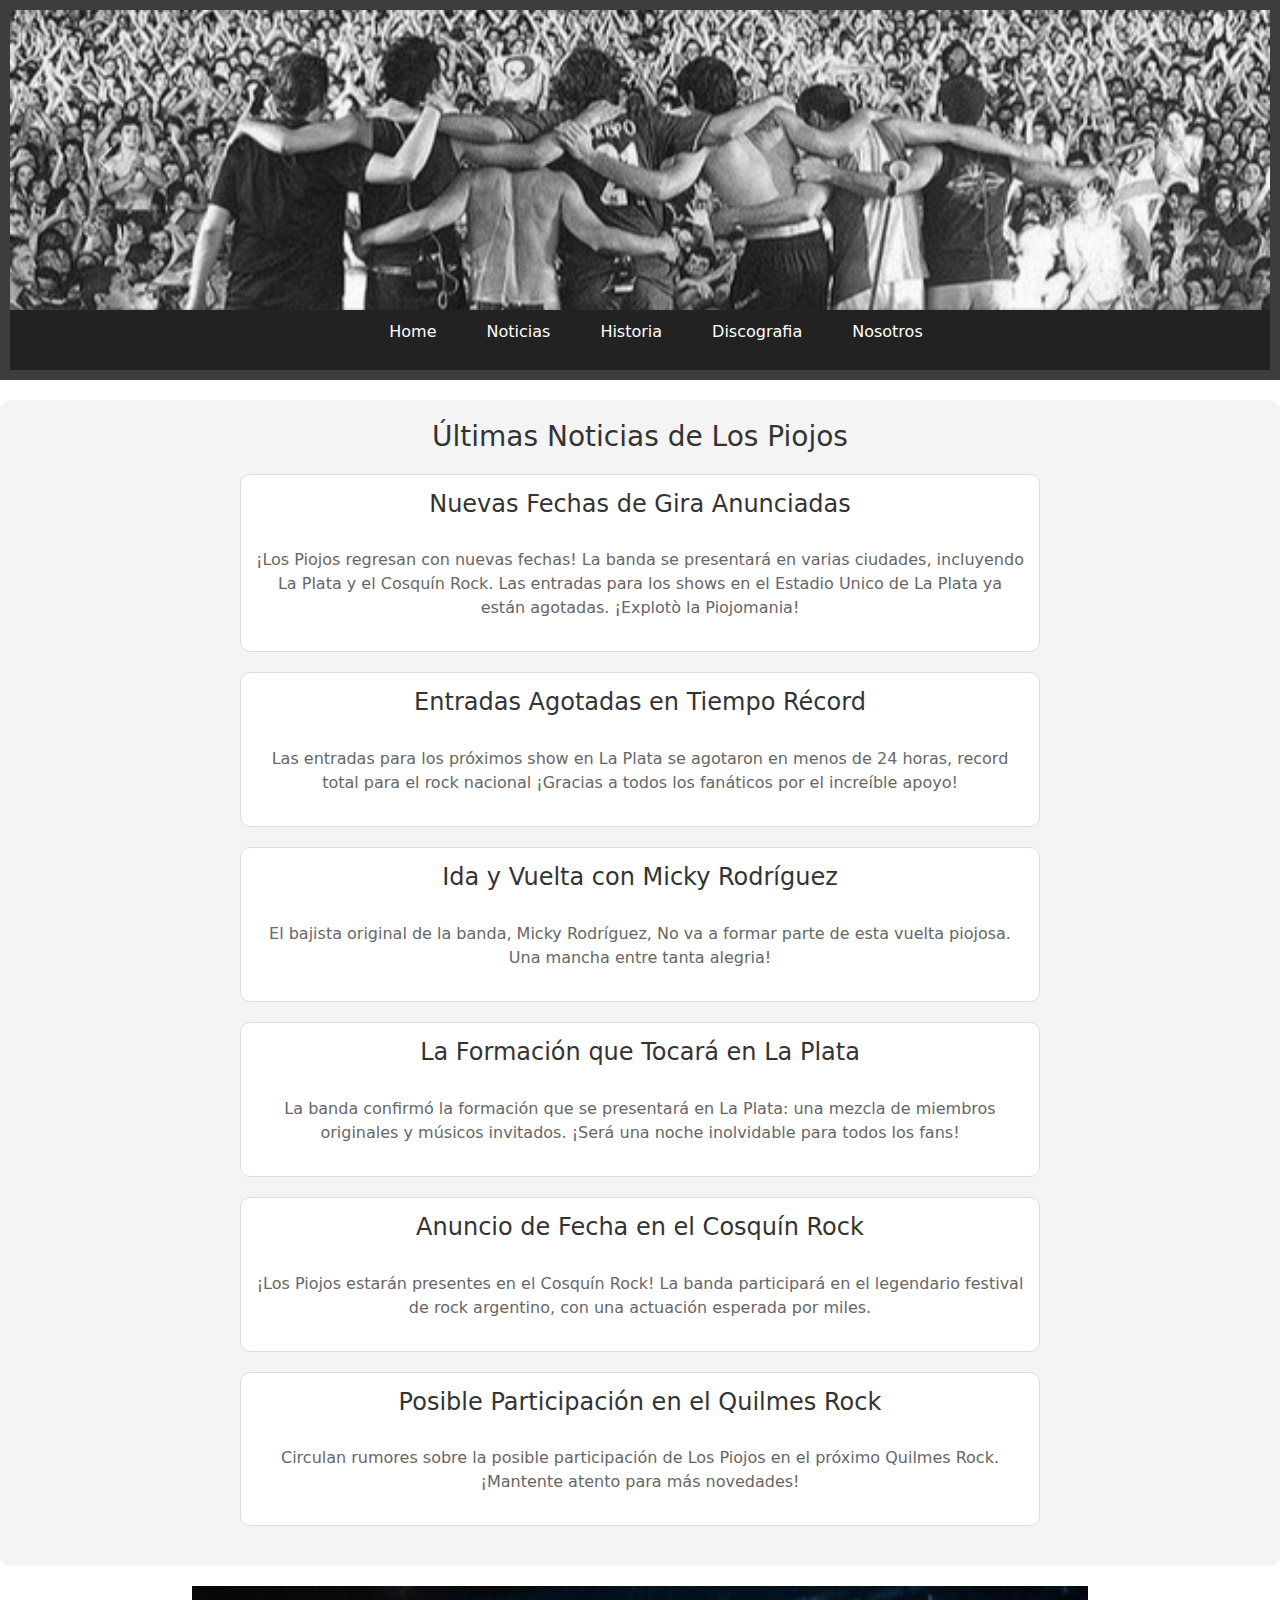
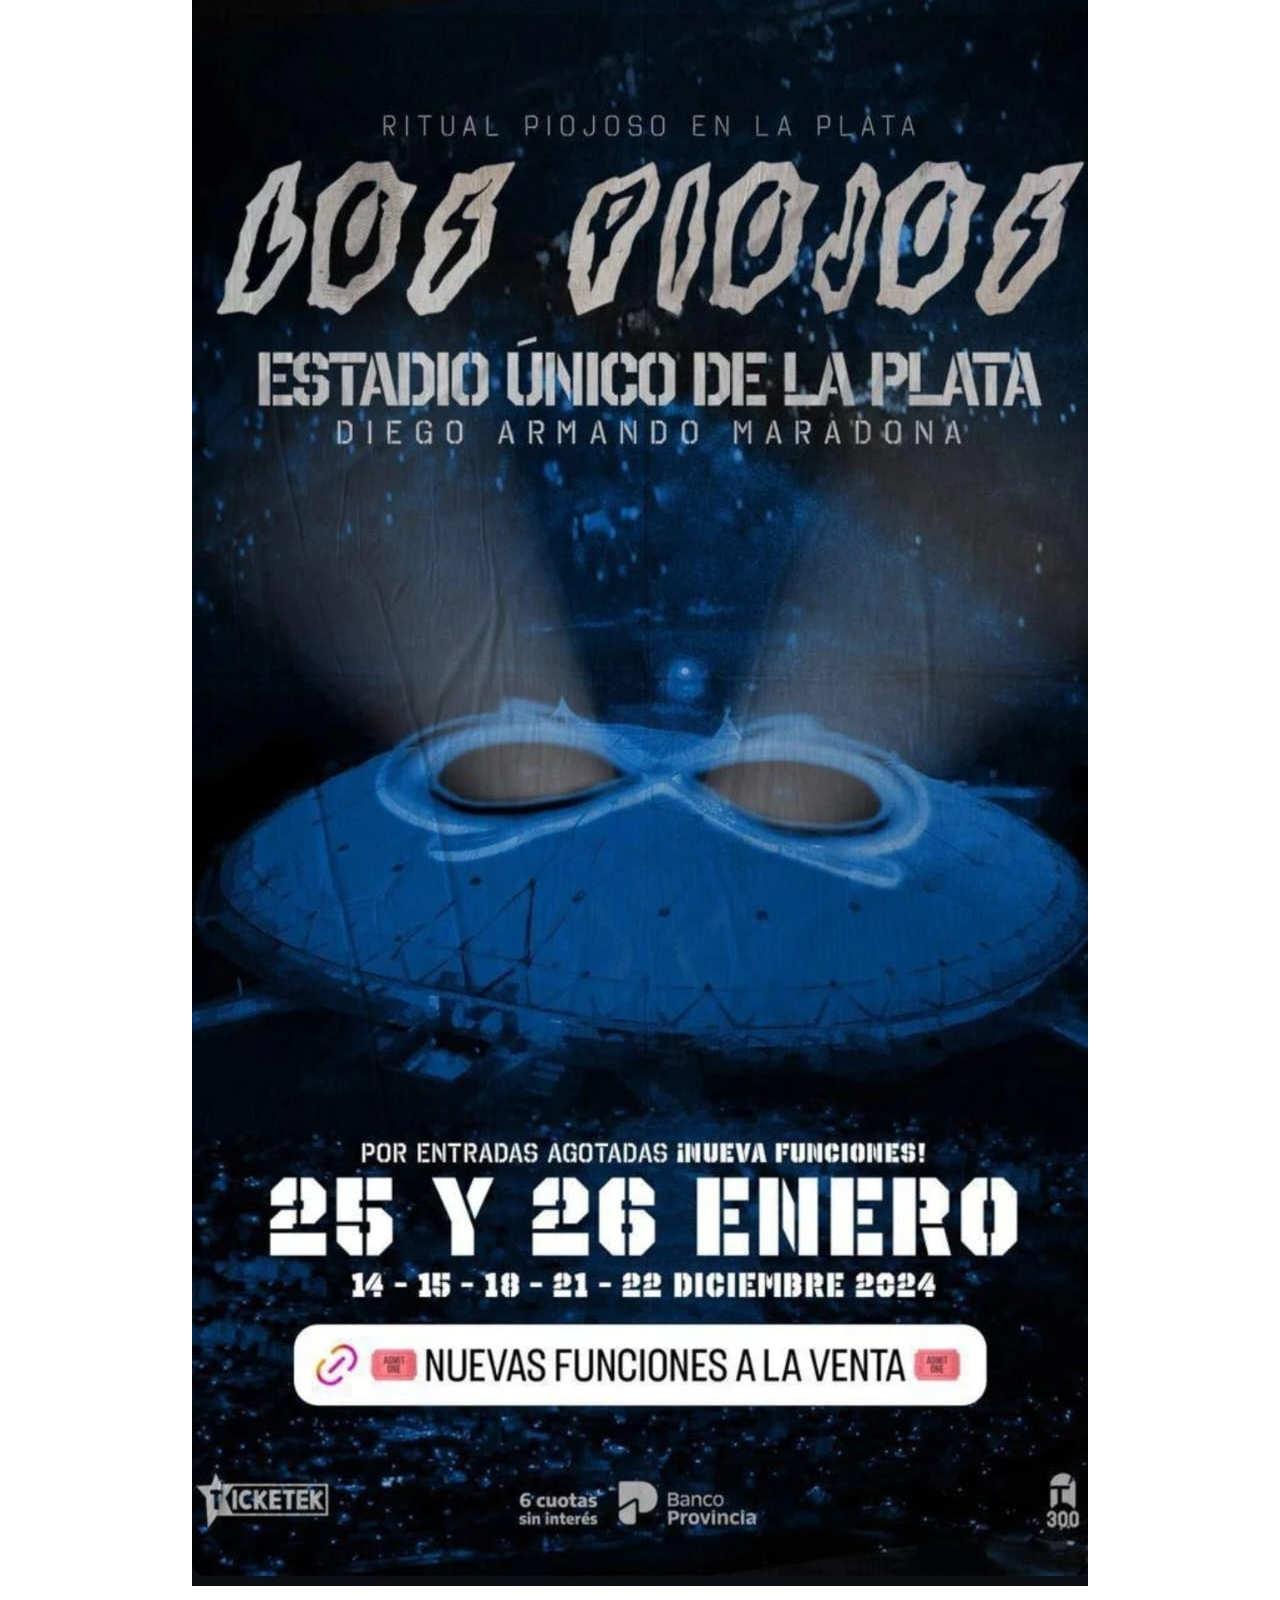
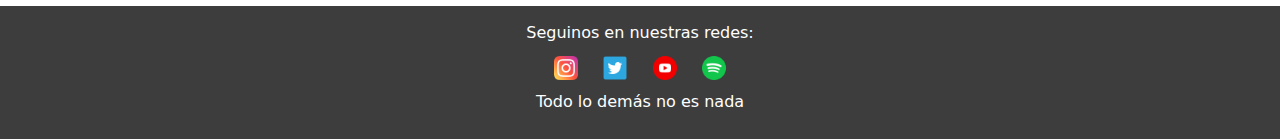
<file: html/noticias.html>
<!DOCTYPE html>
<html lang="en">
    <head>
        <meta charset="UTF-8">
        <meta name="viewport" content="width=device-width, initial-scale=1.0">
        <meta name="description" content="Mantente al día con las últimas noticias sobre Los Piojos. Descubre actualizaciones sobre la banda, fechas de eventos, lanzamientos y novedades del mundo del rock argentino." />
        <link rel="preconnect" href="https://fonts.googleapis.com">
        <link rel="preconnect" href="https://fonts.gstatic.com" crossorigin>
        <link href="https://fonts.googleapis.com/css2?family=Ubuntu:ital,wght@0,300;0,400;0,500;0,700;1,300;1,400;1,500;1,700&display=swap" rel="stylesheet">
        <link rel="stylesheet" href="../css/estilo.css">
        <link rel="icon" href="../img/infinito.ico" type="image/x-icon">
        <link href="https://cdn.jsdelivr.net/npm/bootstrap@5.3.0-alpha3/dist/css/bootstrap.min.css" rel="stylesheet">
        <script src="https://cdn.jsdelivr.net/npm/bootstrap@5.3.0-alpha3/dist/js/bootstrap.bundle.min.js"></script>

    
        <title>Noticias | Los piojos</title>
    </head>
<body>
    <header>
        <div id="carouselExample" class="carousel slide" data-bs-ride="carousel">
            <div class="carousel-inner">
                <div class="carousel-item active">
                    <img src="../img/lospiojosfondo.jfif" class="d-block w-100" alt="Los Piojos 1">
                </div>
                <div class="carousel-item">
                    <img src="../img/piojos2.jpg" class="d-block w-100" alt="Los Piojos 2">
                </div>
                <div class="carousel-item">
                    <img src="../img/piojos3.jpg" class="d-block w-100" alt="Los Piojos 3">
                </div>
            </div>
            <button class="carousel-control-prev" type="button" data-bs-target="#carouselExample" data-bs-slide="prev">
                <span class="carousel-control-prev-icon" aria-hidden="true"></span>
                <span class="visually-hidden">Previous</span>
            </button>
            <button class="carousel-control-next" type="button" data-bs-target="#carouselExample" data-bs-slide="next">
                <span class="carousel-control-next-icon" aria-hidden="true"></span>
                <span class="visually-hidden">Next</span>
            </button>
        </div>

        <nav>
            <ul>
                <li>
                    <a href="../index.html">Home</a>
                </li>
                <li>
                    <a href="noticias.html">Noticias</a>
                </li>
                <li>
                    <a href="historia.html">Historia</a>
                </li>
                <li>
                    <a href="discografia.html">Discografia</a>
                </li>
                <li>
                    <a href="nosotros.html">Nosotros</a>
                </li>
            </ul>
        </nav>
    </header>   

    <main>
        <section id="noticias">
            <h2>Últimas Noticias de Los Piojos</h2>
        
            <article class="noticia">
                <h3>Nuevas Fechas de Gira Anunciadas</h3>
                <p>¡Los Piojos regresan con nuevas fechas! La banda se presentará en varias ciudades, incluyendo La Plata y el Cosquín Rock. Las entradas para los shows en el Estadio Unico de La Plata ya están agotadas. ¡Explotò la Piojomania!</p>
            </article>
        
            <article class="noticia">
                <h3>Entradas Agotadas en Tiempo Récord</h3>
                <p>Las entradas para los próximos show en La Plata se agotaron en menos de 24 horas, record total para el rock nacional ¡Gracias a todos los fanáticos por el increíble apoyo!</p>
            </article>
        
            <article class="noticia">
                <h3>Ida y Vuelta con Micky Rodríguez</h3>
                <p>El bajista original de la banda, Micky Rodríguez, No va a formar parte de esta vuelta piojosa. Una mancha entre tanta alegria!</p>
            </article>
        
            <article class="noticia">
                <h3>La Formación que Tocará en La Plata</h3>
                <p>La banda confirmó la formación que se presentará en La Plata: una mezcla de miembros originales y músicos invitados. ¡Será una noche inolvidable para todos los fans!</p>
            </article>
        
            <article class="noticia">
                <h3>Anuncio de Fecha en el Cosquín Rock</h3>
                <p>¡Los Piojos estarán presentes en el Cosquín Rock! La banda participará en el legendario festival de rock argentino, con una actuación esperada por miles.</p>
            </article>
        
            <article class="noticia">
                <h3>Posible Participación en el Quilmes Rock</h3>
                <p>Circulan rumores sobre la posible participación de Los Piojos en el próximo Quilmes Rock. ¡Mantente atento para más novedades!</p>
            </article>
        </section>
        

        <div class="title-image">
            <img src="../img/flyerlaplata.jpeg" alt="flyer de los nuevos recitales de Los Piojos" class="img-title">
        </div>

    </main>

    <footer>
        <p>Seguinos en nuestras redes:</p>
        <div class="social-icons">
            <a href="https://www.instagram.com/lospiojosoficial?utm_source=ig_web_button_share_sheet&igsh=ZDNlZDc0MzIxNw==" target="_blank" aria-label="Instagram">
                <img src="../img/instagram-icon.png" alt="Instagram">
            </a>
            <a href="https://x.com/piojosoficial" target="_blank" aria-label="Twitter">
                <img src="../img/twitter-icon.png" alt="Twitter">
            </a>
            <a href="https://www.youtube.com/@OficialLosPiojos" target="_blank" aria-label="YouTube">
                <img src="../img/youtube-icon.png" alt="YouTube">
            </a>
            <a href="https://open.spotify.com/intl-es/artist/0SnyKkoyBaB2fG8IJH4xmU?si=rE6_kmeyRdGjo5HHh5IkLw" target="_blank" aria-label="Spotify">
                <img src="../img/spotify-icon.png" alt="Spotify">
            </a>
        </div>
        <p class="footer-legend">Todo lo demás no es nada</p>
    </footer>
    
</body>
</html>
</file>
<file: css/estilo.css>
* {
  margin: 0;
  padding: 0;
  box-sizing: border-box;
}

header {
  background-color: #3d3d3d;
  padding: 0;
  width: 100%;
}
header .carousel-inner img {
  width: 100%;
  height: auto;
  max-height: 300px;
  object-fit: cover;
}

header {
  background-color: #3d3d3d;
  width: 100%;
  padding: 10px;
}

nav {
  background-color: #222;
  padding: 10px 20px;
}
nav ul {
  list-style: none;
  display: flex;
  justify-content: center;
  gap: 20px;
  flex-wrap: wrap;
}
nav ul a {
  color: #fff;
  text-decoration: none;
  padding: 8px 15px;
  transition: background-color 0.3s;
}
nav ul a:hover {
  background-color: #555;
}

@media (max-width: 767px) {
  nav ul {
    flex-direction: column;
    align-items: center;
    gap: 10px;
  }
}
footer {
  background-color: #3d3d3d;
  color: #fff;
  text-align: center;
  padding: 15px 10px;
  margin-top: 20px;
  width: 100%;
}
footer p {
  margin-bottom: 10px;
}
footer .social-icons {
  margin: 10px 0;
}
footer .social-icons a {
  display: inline-block;
  margin: 0 10px;
}
footer .social-icons a img {
  width: 24px;
  height: 24px;
}

.flex-container {
  display: flex;
  flex-wrap: wrap;
  justify-content: space-between;
  padding: 20px;
}
.flex-container .section,
.flex-container .sidebar {
  background-color: #fff;
  border: 1px solid #ddd;
  border-radius: 10px;
  padding: 20px;
  box-shadow: 0 0 10px rgba(0, 0, 0, 0.1);
  margin-bottom: 20px;
}
.flex-container .section.sidebar,
.flex-container .sidebar.sidebar {
  background-color: #f4f4f4;
}

.title-image {
  text-align: center;
  margin: 0 auto;
}
.title-image .img-title {
  max-width: 100%;
  height: auto;
  display: block;
  margin: 0 auto;
}

#discografia {
  padding: 20px;
  background-color: #f4f4f4;
  margin: 20px 0;
  border-radius: 10px;
  display: flex;
  flex-direction: column;
  align-items: center;
  text-align: center;
}
#discografia h2 {
  font-size: 28px;
  color: #333;
  margin-bottom: 20px;
}
#discografia .discografia-grid {
  display: grid;
  grid-template-columns: repeat(auto-fit, minmax(150px, 1fr));
  gap: 20px;
  max-width: 1200px;
  width: 100%;
  margin: 0 auto;
}
@media (min-width: 1200px) {
  #discografia .discografia-grid {
    grid-template-columns: repeat(3, 1fr);
  }
}
#discografia .disco {
  display: flex;
  flex-direction: column;
  align-items: center;
  transition: transform 0.3s;
}
#discografia .disco img {
  width: 100%;
  max-width: 150px;
  border-radius: 10px;
  box-shadow: 0 4px 8px rgba(0, 0, 0, 0.1);
  transition: transform 0.3s ease;
}
#discografia .disco a {
  margin-top: 10px;
  font-size: 14px;
  color: #0066cc;
  text-decoration: none;
}
#discografia .disco a:hover {
  text-decoration: underline;
}
#discografia .disco:hover img {
  transform: scale(1.1);
}

#nosotros {
  padding: 20px;
  background-color: #f4f4f4;
  margin: 20px 0;
  border-radius: 10px;
  text-align: center;
}
#nosotros h2 {
  font-size: 28px;
  color: #333;
  margin-bottom: 20px;
}
#nosotros p {
  font-size: 16px;
  color: #666;
  line-height: 1.6;
  max-width: 800px;
  margin: 0 auto 30px;
}
#nosotros .logos-container {
  display: flex;
  justify-content: center;
  flex-wrap: wrap;
  gap: 20px;
}
#nosotros .logos-container .logo {
  width: 150px;
  height: 150px;
  transition: transform 0.3s;
}
#nosotros .logos-container .logo img {
  width: 100%;
  height: 100%;
  border-radius: 10px;
  box-shadow: 0 4px 8px rgba(0, 0, 0, 0.1);
  transition: transform 0.3s ease;
}
#nosotros .logos-container .logo:hover img {
  transform: scale(1.1);
}

#noticias {
  padding: 20px;
  background-color: #f4f4f4;
  margin: 20px 0;
  border-radius: 10px;
}
#noticias h2 {
  font-size: 28px;
  color: #333;
  margin-bottom: 20px;
  text-align: center;
}
#noticias .noticia {
  background-color: #fff;
  padding: 15px;
  margin-bottom: 20px;
  border: 1px solid #ddd;
  border-radius: 10px;
}
#noticias .noticia h3 {
  font-size: 24px;
  color: #333;
  margin-bottom: 10px;
}
#noticias .noticia p {
  font-size: 16px;
  color: #666;
  line-height: 1.5;
}

.separador-imagen {
  display: flex;
  justify-content: center;
  margin: 20px 0;
}
.separador-imagen img {
  max-width: 100%;
  height: auto;
  border-radius: 8px;
}

.noticia, .historia article {
  text-align: center;
  margin: 20px auto;
  max-width: 800px;
  line-height: 1.6;
}

@media (min-width: 1200px) {
  .flex-container {
    display: flex;
  }
  .section {
    flex-basis: 70%;
  }
  .sidebar {
    flex-basis: 28%;
  }
  #noticias .noticia {
    display: flex;
    flex-direction: column;
    gap: 20px;
  }
  .discografia-grid {
    grid-template-columns: repeat(3, 1fr);
    gap: 20px;
  }
}
@media (max-width: 1199px) and (min-width: 768px) {
  .flex-container {
    flex-direction: column;
  }
  .section, .sidebar {
    width: 100%;
    margin-bottom: 20px;
  }
  .discografia-grid {
    grid-template-columns: repeat(2, 1fr);
  }
  #noticias .noticia {
    display: flex;
    flex-direction: row;
    gap: 15px;
  }
}
@media (max-width: 767px) {
  .flex-container {
    flex-direction: column;
    padding: 10px;
  }
  header {
    width: 100%;
  }
  nav ul {
    flex-direction: column;
    align-items: center;
    gap: 10px;
  }
  .title-image .img-title {
    max-width: 100%;
  }
  .discografia-grid {
    grid-template-columns: 1fr;
  }
  .logos-container .logo img {
    max-width: 80%;
  }
  #noticias .noticia {
    padding: 10px;
  }
  #noticias .noticia h3 {
    font-size: 20px;
  }
  #noticias .noticia p {
    font-size: 14px;
  }
}

/*# sourceMappingURL=estilo.css.map */
</file>
